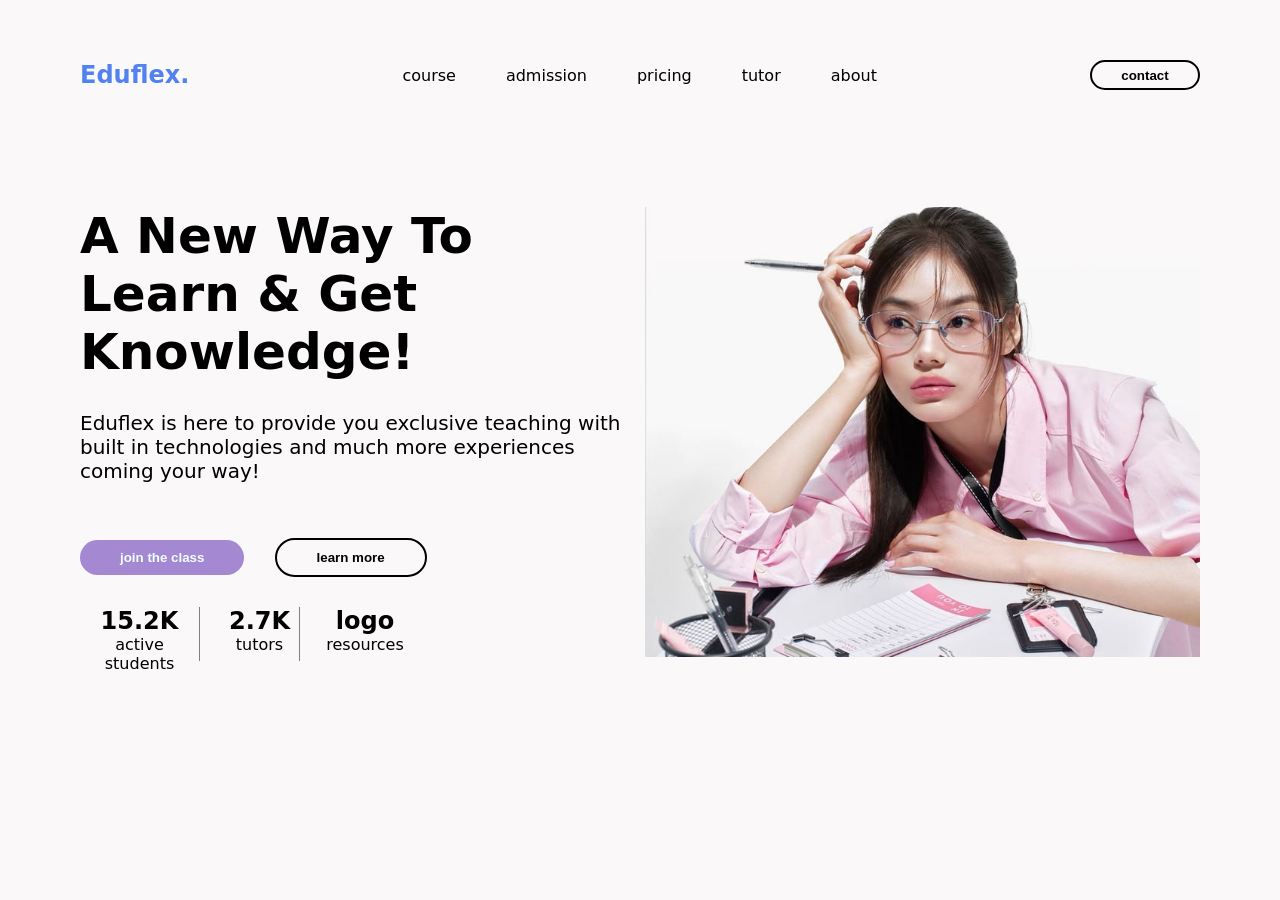
<file: index.html>
<!DOCTYPE html>
<html lang="en">
<head>
    <meta charset="UTF-8">
    <meta name="viewport" content="width=device-width, initial-scale=1.0">
    <title>Document</title>
        <link rel="stylesheet" href="style.css">

   
</head>
<body>
    <main>
           <nav>
            <h1>Eduflex.</h1>

            <div class="links">
            <P>course</P>
            <P>admission</P>
            <P>pricing</P>
            <P>tutor</P>
            <P>about</P>
            </div>      
            <button>contact</button>
        </nav>


            <div class="direction">
                 <div class="left" >
                    <h1> A New Way To Learn & Get Knowledge!</h1>
                    <p>Eduflex is here to provide you exclusive 
                        teaching with built in technologies and much more experiences coming your way!</p>
                        <button>join the class</button>
                        <button id="learnmore">learn more</button>

                        <div class="footer">
                            <div class="sideofl">
                                <h2>15.2K </h2>
                                <p>active students</p>
                            </div>
                            <div class="middle">
                                <h2>2.7K</h2>
                                <p>tutors</p>
                            </div>
                            <div class="logo">
                                <h2>logo</h2>
                                <p>resources</p>
                            </div>
                        </div>
                 </div>
                 <div class="right" >
                 <img src=" ./assets/download.jpg" alt="my image">
                 </div>
            </div>
           
        
    </main>
    
</body>
</html>
</file>
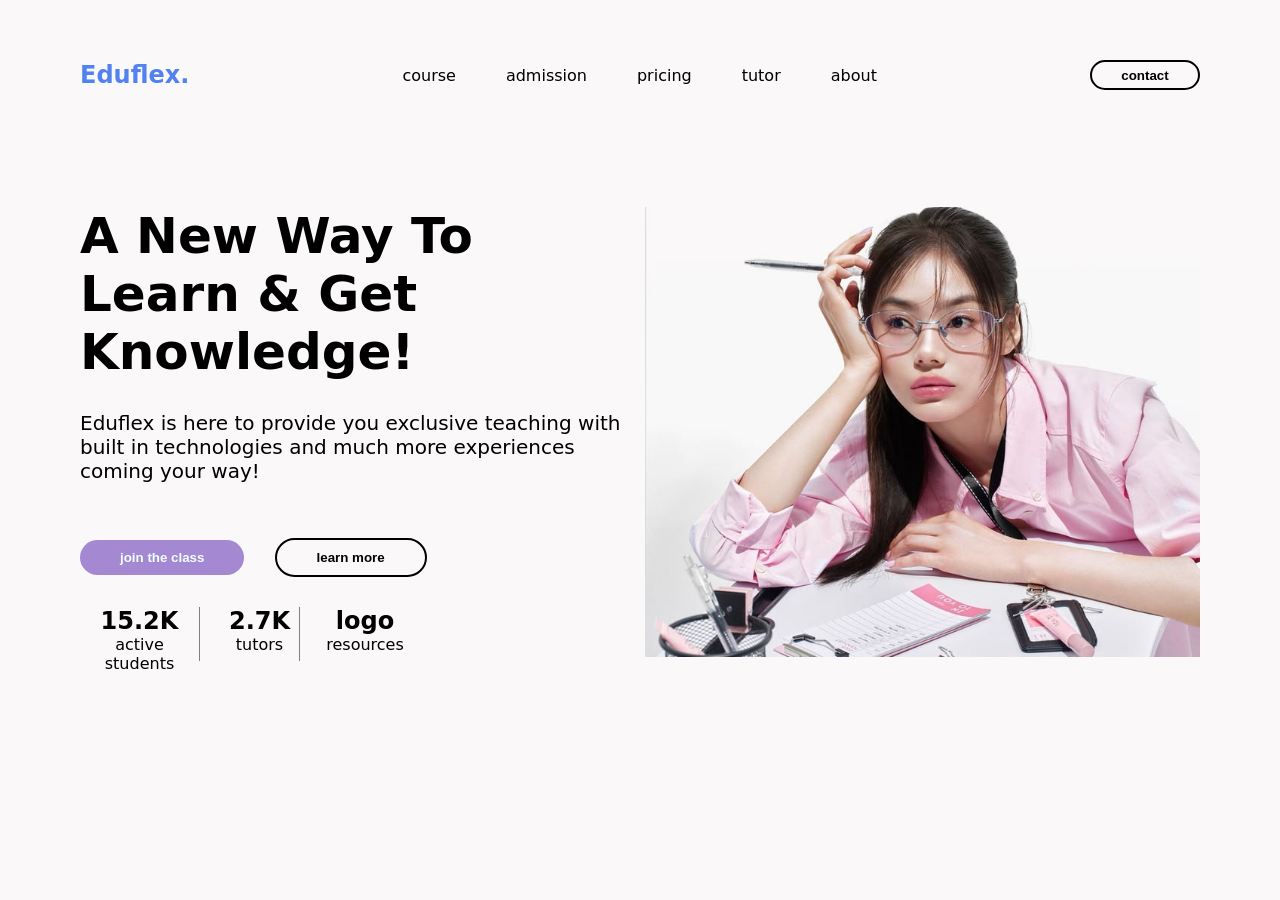
<file: css/designs/ui1/index.html>
<!DOCTYPE html>
<html lang="en">
<head>
    <meta charset="UTF-8">
    <meta name="viewport" content="width=device-width, initial-scale=1.0">
    <title>Document</title>
        <link rel="stylesheet" href="style.css">

   
</head>
<body>
    <main>
           <nav>
            <h1>Eduflex.</h1>

            <div class="links">
            <P>course</P>
            <P>admission</P>
            <P>pricing</P>
            <P>tutor</P>
            <P>about</P>
            </div>      
            <button>contact</button>
        </nav>


            <div class="direction">
                 <div class="left" >
                    <h1> A New Way To Learn & Get Knowledge!</h1>
                    <p>Eduflex is here to provide you exclusive 
                        teaching with built in technologies and much more experiences coming your way!</p>
                        <button>join the class</button>
                        <button id="learnmore">learn more</button>

                        <div class="footer">
                            <div class="sideofl">
                                <h2>15.2K </h2>
                                <p>active students</p>
                            </div>
                            <div class="middle">
                                <h2>2.7K</h2>
                                <p>tutors</p>
                            </div>
                            <div class="logo">
                                <h2>logo</h2>
                                <p>resources</p>
                            </div>
                        </div>
                 </div>
                 <div class="right" >
                 <img src=" ./assets/download.jpg" alt="my image">
                 </div>
            </div>
           
        
    </main>
    
</body>
</html>
</file>
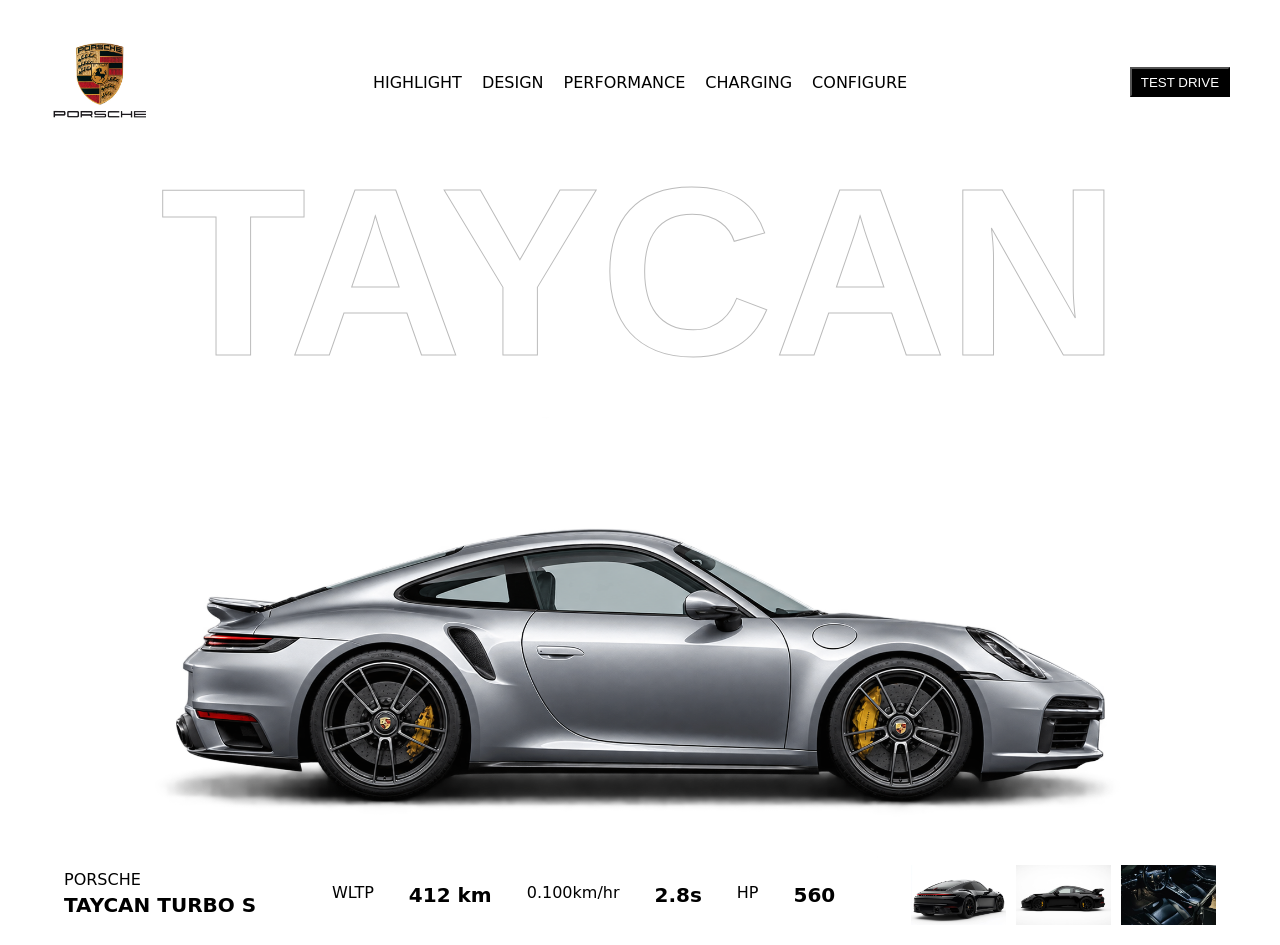
<file: css/designs/ui1/ui2/index.html>
<!DOCTYPE html>
<html lang="en">
<head>
    <meta charset="UTF-8">
    <meta name="viewport" content="width=device-width, initial-scale=1.0">
    <title>design 2</title>
    <link rel="stylesheet" href="style.css"/>
</head>
<body>
    <main>
    <nav class="box">
        <div><img width="100px" src="assets/Porsche kaufen.jpg" alt=""></div>
        <div class="navs">
           <p>HIGHLIGHT</p>
           <p>DESIGN</p>
           <p>PERFORMANCE</p>
           <p>CHARGING</p>
           <p>CONFIGURE</p>
        </div>
        <button>TEST DRIVE</button>
    </nav>

    <section>
        <h1>TAYCAN</h1>
        
        <img src="assets/Metallic Silver Sports Car Cutout.png" alt=""/>
    </section>

    <footer class="carfooter">

        <div class="carname">
            <p>PORSCHE</p>
            <h2>TAYCAN TURBO S</h2>
        </div>

        <div class="carstats">
            <p>WLTP</p>
            <h2>412 km</h2>

            <p>0.100km/hr</p>
            <h2>2.8s</h2>

            <p>HP</p>
            <h2>560</h2>
        </div>
        <div class="thumbnail">
            <img src="assets/download (3).jpg" alt="car view 1">
            <img src="assets/download (4).jpg" alt="car view 2">
            <img src="assets/download (5).jpg" alt="car view 3">

        </div>

    </footer>

    </main>


</body>
</html>
</file>
<file: style.css>
*{   margin:0;
    padding: 0;
    box-sizing: border-box;
}
html,
body {
    height: 100%;
    width: 100%;
    background-color: #FAF8F9;
    font-family: system-ui, -apple-system, BlinkMacSystemFont, 'Segoe UI', Roboto, Oxygen, Ubuntu, Cantarell, 'Open Sans', 'Helvetica Neue', sans-serif;
    padding-left: 40px;
    padding-right: 40px;
    padding-top: 30px;
    padding-bottom: 30px;
    display: flex;
    flex-direction: column;


}

main {
    height: 100%;
    width: 100%;
    
    
}

nav{
    display: flex;
    align-items: center;
    justify-content: space-between;
    width: 100%;
}

.links{
    display: flex;
    gap: 50px;
}

nav h1 {
    color: rgb(82, 130, 240);
}

.links P {
    cursor: pointer;
}

nav button {
    width: 110px;
    height: 30px;
    border-radius: 50px;
    border: 2px solid black;
    background-color: transparent;
    cursor: pointer;
    font-weight: 600;
    
}
.direction {
   
    height: 300px;
    width: 100%;
    display: flex;
    flex-direction: row;
    gap: 10px;
    margin-top: 80px;
    align-items: center;
}

.right {
    height: 150%;
    width:60%;
    margin-top: 20%;
    overflow: hidden;
    border: none;

}

.left {
    height: 150%;

    width:60%;
    margin-top: 20%;
}
.left h1 {
    margin-bottom: 30px;
    font-size: 50px;
    font-display: initial;
    text-align: left;
} 
.left p {
    font-size: 20px;
    margin-bottom: 55px;
}
.left button {
    padding: 10px 40px;
    border-radius: 50px;
    margin-right: 25px;
    border: none;
    background-color: rgb(164, 137, 210);
    color: azure;
    font-family: Arial, Helvetica, sans-serif;
    font-weight: bold;
    cursor: pointer;

    
}
#learnmore {
    padding : 10px 40px;
    border-radius: 50px;
    border: 2px solid black;
    background-color: transparent;
    color: black;
    cursor: pointer;
}

.right img {
    width: 100%;
    height: 100%;
    object-fit: cover;
    display: block;
    border: none;
}
.footer {
    display: flex;
    flex-direction: row;
}
.sideofl{
    
    border-right: 1px solid gray;
    border-top: 0px;
    margin-right: 20px;
    margin-top: 30px;
    text-align: center;

    width: 120px;
    height: 54px;
}
.middle{
     
    border-right: 1px solid gray;
    border-top: 0px;
    margin-right: 25px;
    margin-top: 30px;
    text-align: center;
    justify-content: center;
    width: 80px;
    height: 54px;
}
.logo{
    margin-right: 25px;
    margin-top: 30px;
          text-align: center;
    width: 80px;
    height: 130px;
}

.footer p {
    font-size: medium;
}
</file>
<file: css/designs/ui1/style.css>
*{   margin:0;
    padding: 0;
    box-sizing: border-box;
}
html,
body {
    height: 100%;
    width: 100%;
    background-color: #FAF8F9;
    font-family: system-ui, -apple-system, BlinkMacSystemFont, 'Segoe UI', Roboto, Oxygen, Ubuntu, Cantarell, 'Open Sans', 'Helvetica Neue', sans-serif;
    padding-left: 40px;
    padding-right: 40px;
    padding-top: 30px;
    padding-bottom: 30px;
    display: flex;
    flex-direction: column;


}

main {
    height: 100%;
    width: 100%;
    
    
}

nav{
    display: flex;
    align-items: center;
    justify-content: space-between;
    width: 100%;
}

.links{
    display: flex;
    gap: 50px;
}

nav h1 {
    color: rgb(82, 130, 240);
}

.links P {
    cursor: pointer;
}

nav button {
    width: 110px;
    height: 30px;
    border-radius: 50px;
    border: 2px solid black;
    background-color: transparent;
    cursor: pointer;
    font-weight: 600;
    
}
.direction {
   
    height: 300px;
    width: 100%;
    display: flex;
    flex-direction: row;
    gap: 10px;
    margin-top: 80px;
    align-items: center;
}

.right {
    height: 150%;
    width:60%;
    margin-top: 20%;
    overflow: hidden;
    border: none;

}

.left {
    height: 150%;

    width:60%;
    margin-top: 20%;
}
.left h1 {
    margin-bottom: 30px;
    font-size: 50px;
    font-display: initial;
    text-align: left;
} 
.left p {
    font-size: 20px;
    margin-bottom: 55px;
}
.left button {
    padding: 10px 40px;
    border-radius: 50px;
    margin-right: 25px;
    border: none;
    background-color: rgb(164, 137, 210);
    color: azure;
    font-family: Arial, Helvetica, sans-serif;
    font-weight: bold;
    cursor: pointer;

    
}
#learnmore {
    padding : 10px 40px;
    border-radius: 50px;
    border: 2px solid black;
    background-color: transparent;
    color: black;
    cursor: pointer;
}

.right img {
    width: 100%;
    height: 100%;
    object-fit: cover;
    display: block;
    border: none;
}
.footer {
    display: flex;
    flex-direction: row;
}
.sideofl{
    
    border-right: 1px solid gray;
    border-top: 0px;
    margin-right: 20px;
    margin-top: 30px;
    text-align: center;

    width: 120px;
    height: 54px;
}
.middle{
     
    border-right: 1px solid gray;
    border-top: 0px;
    margin-right: 25px;
    margin-top: 30px;
    text-align: center;
    justify-content: center;
    width: 80px;
    height: 54px;
}
.logo{
    margin-right: 25px;
    margin-top: 30px;
          text-align: center;
    width: 80px;
    height: 130px;
}

.footer p {
    font-size: medium;
}
</file>
<file: css/designs/ui1/ui2/style.css>
*{
    margin: 0;
    padding: 0;
    box-sizing: border-box;
}

html,body{
    height: 100%;
    width: 100%;
}

main{
    font-family: system-ui, -apple-system, BlinkMacSystemFont, 'Segoe UI', Roboto, Oxygen, Ubuntu, Cantarell, 'Open Sans', 'Helvetica Neue', sans-serif;
    position: relative;
    overflow: hidden;
    padding-top: 30px;
    height: 105vh;
    width: 100%;
    background-color: #FFFFFF;}

    .box{
        display: flex;
        justify-content: space-between;
        align-items: center;
        text-align: center;
        padding: 0 50px 0 50px;


    }

    .navs{
        display: flex;
        gap: 20px;
        justify-content: center;
        
    }

    button{
        height: 30px;
        width: 100px;
        color: #FFFFFF;
        background:  black;
        
    
    }

    h1{
        position: relative;
        font-family: Arial, Helvetica, sans-serif;
        padding-top: 0;
        font-size: 1500%;
        display: flex;
        justify-content: center;
        color: transparent;
        z-index: 1;
        -webkit-text-stroke: 1px rgb(187, 187, 187);
    
        
        
    }

    section img {
        position: absolute;
        bottom: 50px;
        left: 50%;
        transform: translateX(-50%);
        width: 1000px;
        max-width: none;
        height: auto;
        z-index: 2;
    }

.carfooter {
    position: absolute;
    bottom: 20px;
    left: 5%;
    width: 90%;
    display: flex;
    justify-content: space-between;
    align-items: center;
    gap: 25px;
    z-index: 3;
}

.carname h2{
    font-size: 20px;
    margin: 4px 0;

}

.carstats {
    display: flex;
    flex-direction: row;
    align-items: flex-start;
    gap: 35px;

}

.carstats > div{
display: flex;
flex-direction: column;
align-items: flex-start;
gap: 4px;
white-space: nowrap;
}
        
carstats p {
    line-height: 1.2;
    font-size: 10px;
}

.carstats h2 {
    font-size: 20px;
    margin: 0;
    line-height: 1.2;
}
   
.thumbnail{
    display: flex;
    gap: 10px;

}

.thumbnail img{
width: 95px;
height: 60px;
object-fit: cover;
}
</file>
